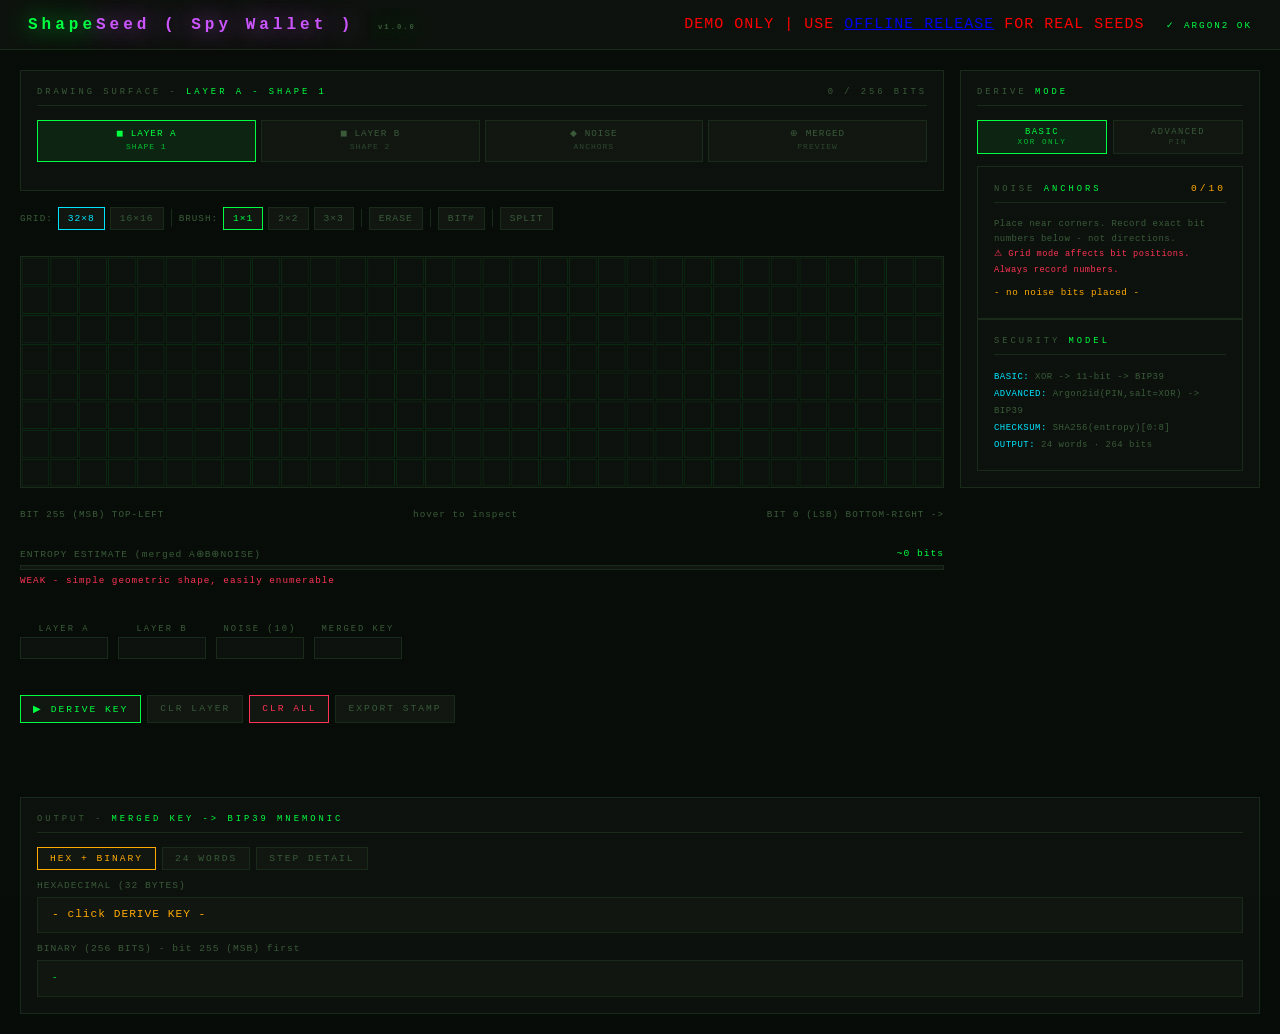
<file: index.html>
<!doctype html>
<html lang="en">
  <head>
    <meta charset="UTF-8" />
    <meta name="viewport" content="width=device-width,initial-scale=1.0" />
    <meta
      http-equiv="Content-Security-Policy"
      content="default-src 'none'; script-src 'self' 'unsafe-inline' 'wasm-unsafe-eval' blob:; worker-src blob:; style-src 'self' 'unsafe-inline'; img-src 'self' data: blob:; font-src 'none';"
    />
    <title>PATTERN WALLET - Shape Key Generator</title>
    <link rel="stylesheet" href="shapeSeed.css" />
    <script src="argon2-bundled.min.js"></script>
  </head>
  <body>
    <header style="user-select: none">
      <div class="logo">
        Shape<em>Seed ( Spy Wallet ) </em
        ><span
          style="
            font-size: 0.45rem;
            color: var(--dim);
            letter-spacing: 2px;
            margin-left: 10px;
          "
          >v1.0.0</span
        >
      </div>
      <div class="hdr-r">
        <div
          style="
            color: red;
            padding: 2px 6px;
            font-size: 15px;
            letter-spacing: 1px;
          "
        >
          <span class="status-dot"></span>DEMO ONLY | USE
          <a
            href="https://github.com/Raskollnikov/ShapeSeed/releases/tag/1.0.0"
            target="_blank"
            rel="noopener noreferrer"
            class="offline-badge-link"
            >OFFLINE RELEASE</a
          >
          FOR REAL SEEDS
        </div>
        <span id="selfTestStatus" style="color: var(--dim)"
          >ARGON2 CHECKING...</span
        >
      </div>
    </header>

    <div class="wrap">
      <div class="panel">
        <div class="ptitle">
          <span
            >DRAWING SURFACE -
            <span class="hi" id="layerLabel">LAYER A - SHAPE 1</span></span
          >
          <span id="bitsSetLabel">0 / 256 BITS</span>
        </div>

        <div class="layer-tabs">
          <div class="ltab la on" onclick="setLayer('A')">
            ◼ LAYER A<br /><small style="font-size: 0.5rem; opacity: 0.7"
              >SHAPE 1</small
            >
          </div>
          <div class="ltab lb" onclick="setLayer('B')">
            ◼ LAYER B<br /><small style="font-size: 0.5rem; opacity: 0.7"
              >SHAPE 2</small
            >
          </div>
          <div class="ltab lnoise" onclick="setLayer('NOISE')">
            ◆ NOISE<br /><small style="font-size: 0.5rem; opacity: 0.7"
              >ANCHORS</small
            >
          </div>
          <div class="ltab lmerged" onclick="setLayer('MERGED')">
            ⊕ MERGED<br /><small style="font-size: 0.5rem; opacity: 0.7"
              >PREVIEW</small
            >
          </div>
        </div>
      </div>
      <div class="ctrl-row">
        <span style="font-size: 0.58rem; color: var(--dim); letter-spacing: 1px"
          >GRID:</span
        >
        <div class="cbtn cyon on" id="btn32" onclick="setGridMode(32, 8)">
          32×8
        </div>
        <div class="cbtn cyon" id="btn16" onclick="setGridMode(16, 16)">
          16×16
        </div>
        <div class="sep"></div>
        <span style="font-size: 0.58rem; color: var(--dim); letter-spacing: 1px"
          >BRUSH:</span
        >
        <div class="cbtn on" id="brush1" onclick="setBrush(1)">1×1</div>
        <div class="cbtn" id="brush2" onclick="setBrush(2)">2×2</div>
        <div class="cbtn" id="brush3" onclick="setBrush(3)">3×3</div>
        <div class="sep"></div>
        <div class="cbtn erase" id="btnErase" onclick="toggleErase()">
          ERASE
        </div>
        <div class="sep"></div>
        <div class="cbtn showbits" id="btnShowBits" onclick="toggleShowBits()">
          BIT#
        </div>
        <div class="sep"></div>
        <div class="cbtn split" id="btnSplit" onclick="toggleSplit()">
          SPLIT
        </div>
      </div>

      <canvas id="mainCanvas"></canvas>
      <div class="canvas-meta">
        <span>BIT 255 (MSB) TOP-LEFT</span>
        <span id="cursorInfo">hover to inspect</span>
        <span>BIT 0 (LSB) BOTTOM-RIGHT -></span>
      </div>

      <div class="ent-section">
        <div class="ent-labels">
          <span>ENTROPY ESTIMATE (merged A⊕B⊕NOISE)</span>
          <span class="ev" id="entVal">~0 bits</span>
        </div>
        <div class="ent-outer">
          <div
            class="ent-inner"
            id="entBar"
            style="width: 0%; background: var(--red)"
          ></div>
        </div>
        <div class="ent-warn" id="entWarn" style="color: var(--red)">
          DRAW A PATTERN TO BEGIN
        </div>
      </div>

      <div class="stamps">
        <div class="stamp-box">
          <div class="stamp-label">LAYER A</div>
          <canvas
            class="sthumb"
            id="stampA"
            width="64"
            height="16"
            style="width: 88px; height: 22px"
          ></canvas>
        </div>
        <div class="stamp-box">
          <div class="stamp-label">LAYER B</div>
          <canvas
            class="sthumb"
            id="stampB"
            width="64"
            height="16"
            style="width: 88px; height: 22px"
          ></canvas>
        </div>
        <div class="stamp-box">
          <div class="stamp-label">NOISE (10)</div>
          <canvas
            class="sthumb"
            id="stampN"
            width="64"
            height="16"
            style="width: 88px; height: 22px"
          ></canvas>
        </div>
        <div class="stamp-box">
          <div class="stamp-label">MERGED KEY</div>
          <canvas
            class="sthumb"
            id="stampM"
            width="64"
            height="16"
            style="width: 88px; height: 22px"
          ></canvas>
        </div>
      </div>

      <div class="btn-row">
        <div class="btn primary" id="btnDerive" onclick="deriveKey()">
          ▶ DERIVE KEY
        </div>
        <div class="btn" onclick="clearCurrentLayer()">CLR LAYER</div>
        <div class="btn danger" onclick="clearAll()">CLR ALL</div>
        <div class="btn" onclick="saveStamp()">EXPORT STAMP</div>
        <!-- <div class="btn" onclick="printRecoveryCard()">PRINT RECOVERY CARD</div> -->
      </div>

      <div class="right-col">
        <div class="panel">
          <div class="ptitle">
            <span>DERIVE <span class="hi">MODE</span></span>
          </div>
          <div class="mode-toggle">
            <div
              class="mtab basic on"
              id="modeBasic"
              onclick="setMode('basic')"
            >
              BASIC<br /><small style="font-size: 0.48rem; opacity: 0.7"
                >XOR ONLY</small
              >
            </div>
            <div class="mtab" id="modeAdv" onclick="setMode('advanced')">
              ADVANCED<br /><small style="font-size: 0.48rem; opacity: 0.7"
                >PIN</small
              >
            </div>
          </div>

          <div id="advPanel" style="display: none">
            <div class="adv-panel">
              <div class="adv-title">◆ ADVANCED MODE</div>

              <div class="adv-row">
                <div class="adv-label">
                  SALT / PIN
                  <span
                    >(ASCII ONLY: use letters, digits, symbols (0-9, a-z, A-Z,
                    !@#...) No accented chars, no emoji, no Unicode above
                    127.)</span
                  >
                </div>
                <input
                  class="adv-input"
                  id="saltInput"
                  type="text"
                  inputmode="text"
                  placeholder="e.g. 19841207 or 4892"
                  autocomplete="off"
                  spellcheck="false"
                />
              </div>
              <div class="adv-info">
                PIN + drawing -> same mnemonic always.<br />
                Different PIN = completely different wallet.<br />
                <strong>Forget PIN = permanent loss.</strong> Write it
                physically.
              </div>

              <div class="adv-divider"></div>

              <div class="adv-info">
                <strong>BASIC:</strong> XOR bits -> BIP39 directly.<br />
                <strong>ADVANCED:</strong> Argon2id(PIN, salt=XOR, 64MB, t=3) ->
                BIP39.
              </div>
            </div>
          </div>

          <div class="panel">
            <div class="ptitle">
              <span>NOISE <span class="hi">ANCHORS</span></span>
              <span
                id="noiseCount"
                style="color: var(--amber); font-size: 0.6rem"
                >0/10</span
              >
            </div>
            <div
              class="duress-info"
              style="font-size: 0.56rem; line-height: 1.7"
            >
              Place near corners. Record exact bit numbers below - not
              directions.<br />
              <span style="color: var(--red); font-size: 0.54rem"
                >⚠ Grid mode affects bit positions. Always record numbers.</span
              >
            </div>
            <div
              id="noiseBitList"
              style="
                margin-top: 6px;
                font-size: 0.58rem;
                color: var(--amber);
                line-height: 1.9;
                min-height: 14px;
                letter-spacing: 0.5px;
              "
            >
              - no noise bits placed -
            </div>
          </div>

          <div class="panel">
            <div class="ptitle">
              <span>SECURITY <span class="hi">MODEL</span></span>
            </div>
            <div
              class="duress-info"
              style="font-size: 0.56rem; line-height: 1.9"
            >
              <span style="color: var(--cyan)">BASIC:</span> XOR -> 11-bit ->
              BIP39<br />
              <span style="color: var(--cyan)">ADVANCED:</span>
              Argon2id(PIN,salt=XOR) -> BIP39<br />
              <span style="color: var(--cyan)">CHECKSUM:</span>
              SHA256(entropy)[0:8]<br />
              <span style="color: var(--cyan)">OUTPUT:</span> 24 words · 264
              bits
            </div>
          </div>
        </div>
      </div>
      <div class="panel output-panel">
        <div class="ptitle">
          <span
            >OUTPUT - <span class="hi">MERGED KEY -> BIP39 MNEMONIC</span></span
          >
        </div>
        <div class="wipe-bar" id="wipeBar">
          <span class="wipe-countdown" id="wipeCountdown"
            >OUTPUT WIPES IN: 60s</span
          >
          <div class="wipe-cancel" onclick="cancelWipe()">CANCEL</div>
          <div class="wipe-now" onclick="wipeOutput()">WIPE NOW</div>
        </div>
        <div class="out-tabs">
          <div class="otab on" onclick="showOutTab('Hex', this)">
            HEX + BINARY
          </div>
          <div class="otab" onclick="showOutTab('Words', this)">24 WORDS</div>
          <div class="otab" onclick="showOutTab('Steps', this)">
            STEP DETAIL
          </div>
        </div>
        <div id="outHex">
          <div
            style="
              font-size: 0.6rem;
              color: var(--dim);
              margin-bottom: 6px;
              letter-spacing: 1px;
            "
          >
            HEXADECIMAL (32 BYTES)
          </div>
          <div class="hex-out" id="hexVal">- click DERIVE KEY -</div>
          <div
            style="
              font-size: 0.6rem;
              color: var(--dim);
              margin: 10px 0 6px;
              letter-spacing: 1px;
            "
          >
            BINARY (256 BITS) - bit 255 (MSB) first
          </div>
          <div
            class="hex-out"
            id="binVal"
            style="font-size: 0.56rem; color: var(--green); line-height: 1.6"
          >
            -
          </div>
        </div>
        <div id="outWords" style="display: none">
          <div class="words-grid" id="wordGrid">
            <span style="color: var(--dim); font-size: 0.65rem"
              >- derive key first -</span
            >
          </div>
        </div>
        <div id="outSteps" style="display: none">
          <div class="step-detail" id="stepDetail">- derive key first -</div>
        </div>
      </div>
    </div>

    <script type="module" src="./script.js"></script>
  </body>
</html>
</file>
<file: shapeSeed.css>
:root {
  --bg: #080c08;
  --bg2: #0d110d;
  --bg3: #111611;
  --border: #1a2a1a;
  --green: #00ff41;
  --gdim: #007a20;
  --gfaint: rgba(0, 255, 65, 0.08);
  --purple: #cc55ff;
  --pfaint: rgba(180, 60, 255, 0.08);
  --amber: #ffaa00;
  --afaint: rgba(255, 170, 0, 0.08);
  --red: #ff3355;
  --cyan: #00e5ff;
  --white: #d0ffd0;
  --dim: #3a5a3a;
  --mono: "Share Tech Mono", "Courier New", Courier, monospace;
  --display: "Orbitron", "Share Tech Mono", "Courier New", monospace;
}
* {
  margin: 0;
  padding: 0;
  box-sizing: border-box;
}
body {
  background: var(--bg);
  color: var(--white);
  font-family: var(--mono);
  min-height: 100vh;
}
body::before {
  content: "";
  position: fixed;
  inset: 0;
  background: repeating-linear-gradient(
    0deg,
    transparent,
    transparent 3px,
    rgba(0, 255, 65, 0.012) 3px,
    rgba(0, 255, 65, 0.012) 4px
  );
  pointer-events: none;
  z-index: 9999;
}
header {
  background: var(--bg2);
  border-bottom: 1px solid var(--border);
  padding: 14px 28px;
  display: flex;
  align-items: center;
  justify-content: space-between;
}
.logo {
  font-family: var(--display);
  font-weight: 900;
  font-size: 1rem;
  letter-spacing: 4px;
  color: var(--green);
  text-shadow: 0 0 25px var(--green);
}
.logo em {
  color: var(--purple);
  font-style: normal;
  text-shadow: 0 0 25px var(--purple);
}
.hdr-r {
  font-size: 0.58rem;
  letter-spacing: 2px;
  color: var(--dim);
  display: flex;
  gap: 16px;
  align-items: center;
}
.dot {
  width: 7px;
  height: 7px;
  border-radius: 50%;
  background: var(--green);
  box-shadow: 0 0 8px var(--green);
  animation: blink 2.5s infinite;
  display: inline-block;
  margin-right: 5px;
}
@keyframes blink {
  0%,
  100% {
    opacity: 1;
  }
  50% {
    opacity: 0.25;
  }
}
.wrap {
  max-width: 1280px;
  margin: 0 auto;
  padding: 20px;
  display: grid;
  grid-template-columns: 1fr 300px;
  gap: 16px;
}
.panel {
  background: var(--bg2);
  border: 1px solid var(--border);
  padding: 16px;
}
.ptitle {
  font-family: var(--display);
  font-size: 0.55rem;
  letter-spacing: 3px;
  color: var(--dim);
  margin-bottom: 14px;
  padding-bottom: 8px;
  border-bottom: 1px solid var(--border);
  display: flex;
  justify-content: space-between;
  align-items: center;
}
.ptitle .hi {
  color: var(--green);
}
.layer-tabs {
  display: flex;
  gap: 5px;
  margin-bottom: 12px;
}
.ltab {
  flex: 1;
  padding: 7px 2px;
  background: var(--bg3);
  border: 1px solid var(--border);
  color: var(--dim);
  font-family: var(--mono);
  font-size: 0.58rem;
  letter-spacing: 1px;
  cursor: pointer;
  text-align: center;
  transition: all 0.15s;
  line-height: 1.4;
}
.ltab:hover {
  color: var(--white);
}
.ltab.la.on {
  border-color: var(--green);
  color: var(--green);
  background: var(--gfaint);
}
.ltab.lb.on {
  border-color: var(--purple);
  color: var(--purple);
  background: var(--pfaint);
}
.ltab.lnoise.on {
  border-color: var(--amber);
  color: var(--amber);
  background: var(--afaint);
}
.ltab.lmerged.on {
  border-color: var(--cyan);
  color: var(--cyan);
}
.ctrl-row {
  display: flex;
  gap: 5px;
  margin-bottom: 10px;
  flex-wrap: wrap;
  align-items: center;
}
.cbtn {
  padding: 5px 9px;
  background: var(--bg3);
  border: 1px solid var(--border);
  color: var(--dim);
  font-family: var(--mono);
  font-size: 0.6rem;
  letter-spacing: 1px;
  cursor: pointer;
  transition: all 0.12s;
}
.cbtn:hover {
  color: var(--white);
}
.cbtn.on {
  border-color: var(--green);
  color: var(--green);
}
.cbtn.erase.on {
  border-color: var(--red);
  color: var(--red);
}
.cbtn.cyon.on {
  border-color: var(--cyan);
  color: var(--cyan);
}
.cbtn.split.on {
  border-color: var(--cyan);
  color: var(--cyan);
}
.cbtn.showbits.on {
  border-color: var(--amber);
  color: var(--amber);
}
.sep {
  width: 1px;
  height: 18px;
  background: var(--border);
  margin: 0 2px;
}
#mainCanvas {
  display: block;
  width: 100%;
  cursor: crosshair;
  border: 1px solid var(--border);
}
.canvas-meta {
  display: flex;
  justify-content: space-between;
  font-size: 0.58rem;
  color: var(--dim);
  margin-top: 5px;
  letter-spacing: 1px;
}
.ent-section {
  margin: 12px 0 8px;
}
.ent-labels {
  display: flex;
  justify-content: space-between;
  font-size: 0.6rem;
  color: var(--dim);
  margin-bottom: 5px;
  letter-spacing: 1px;
}
.ent-labels .ev {
  color: var(--green);
}
.ent-outer {
  height: 5px;
  background: var(--bg3);
  border: 1px solid var(--border);
}
.ent-inner {
  height: 100%;
  transition:
    width 0.3s,
    background 0.3s;
}
.ent-warn {
  font-size: 0.58rem;
  min-height: 15px;
  margin-top: 5px;
  letter-spacing: 1px;
}
.stamps {
  display: flex;
  gap: 10px;
  margin: 10px 0;
  flex-wrap: wrap;
}
.stamp-box {
  text-align: center;
}
.stamp-label {
  font-size: 0.55rem;
  color: var(--dim);
  letter-spacing: 2px;
  margin-bottom: 3px;
}
canvas.sthumb {
  border: 1px solid var(--border);
  image-rendering: pixelated;
  display: block;
}
.btn-row {
  display: flex;
  gap: 6px;
  margin: 10px 0;
  flex-wrap: wrap;
}
.btn {
  padding: 7px 12px;
  background: var(--bg3);
  border: 1px solid var(--border);
  color: var(--dim);
  font-family: var(--mono);
  font-size: 0.6rem;
  letter-spacing: 2px;
  cursor: pointer;
  transition: all 0.15s;
}
.btn:hover {
  color: var(--white);
  border-color: #555;
}
.btn.primary {
  border-color: var(--green);
  color: var(--green);
}
.btn.primary:hover {
  background: var(--gfaint);
}
.btn.danger {
  border-color: var(--red);
  color: var(--red);
}
.right-col {
  display: flex;
  flex-direction: column;
  gap: 14px;
}
.output-panel {
  grid-column: 1 / -1;
}
.anchor-legend {
  font-size: 0.6rem;
  color: var(--dim);
  line-height: 1.8;
  letter-spacing: 0.5px;
}
.anchor-legend strong {
  color: var(--amber);
}
.output-panel {
  grid-column: 1/-1;
}
.hex-out {
  background: var(--bg3);
  border: 1px solid var(--border);
  padding: 10px 14px;
  font-size: 0.7rem;
  word-break: break-all;
  letter-spacing: 1px;
  color: var(--amber);
  min-height: 36px;
}
.words-grid {
  display: flex;
  flex-wrap: wrap;
  gap: 6px;
  margin-top: 8px;
}
.word-chip {
  padding: 4px 10px;
  border: 1px solid var(--border);
  background: var(--bg3);
  font-size: 0.65rem;
  letter-spacing: 0.5px;
}
.word-chip .wn {
  color: var(--dim);
  margin-right: 4px;
  font-size: 0.55rem;
}
.word-chip .ww {
  color: var(--green);
}
.step-detail {
  background: var(--bg3);
  border: 1px solid var(--border);
  padding: 10px;
  font-size: 0.6rem;
  color: var(--dim);
  line-height: 1.8;
  letter-spacing: 0.5px;
  margin-top: 8px;
  overflow: visible;
}
.step-detail .hi {
  color: var(--white);
}
.step-detail .ha {
  color: var(--amber);
}
.out-tabs {
  display: flex;
  gap: 6px;
  margin-bottom: 10px;
}
.otab {
  padding: 5px 12px;
  background: var(--bg3);
  border: 1px solid var(--border);
  color: var(--dim);
  font-family: var(--mono);
  font-size: 0.6rem;
  letter-spacing: 2px;
  cursor: pointer;
}
.otab.on {
  border-color: var(--amber);
  color: var(--amber);
}

.duress-info {
  font-size: 0.6rem;
  color: var(--dim);
  line-height: 1.8;
  letter-spacing: 0.5px;
}
.duress-info strong {
  color: var(--green);
}
.duress-info em {
  color: var(--purple);
  font-style: normal;
}

.adv-panel {
  background: rgba(180, 60, 255, 0.04);
  border: 1px solid rgba(180, 60, 255, 0.2);
  padding: 12px;
  margin-top: 10px;
}
.adv-title {
  font-family: var(--display);
  font-size: 0.52rem;
  letter-spacing: 3px;
  color: var(--purple);
  margin-bottom: 10px;
}
.adv-row {
  display: flex;
  flex-direction: column;
  gap: 4px;
  margin-bottom: 10px;
}
.adv-label {
  font-size: 0.56rem;
  color: var(--dim);
  letter-spacing: 1px;
}
.adv-label span {
  color: var(--purple);
}
.adv-input {
  width: 100%;
  background: var(--bg3);
  border: 1px solid rgba(180, 60, 255, 0.3);
  color: var(--purple);
  font-family: var(--mono);
  font-size: 0.7rem;
  padding: 6px 10px;
  letter-spacing: 2px;
  outline: none;
}
.adv-input:focus {
  border-color: var(--purple);
}
.adv-input::placeholder {
  color: rgba(180, 60, 255, 0.3);
  font-size: 0.58rem;
}
.adv-info {
  font-size: 0.56rem;
  color: var(--dim);
  line-height: 1.7;
  letter-spacing: 0.5px;
  margin-top: 6px;
  padding: 6px 8px;
  background: rgba(180, 60, 255, 0.03);
  border-left: 2px solid rgba(180, 60, 255, 0.3);
}
.adv-info strong {
  color: var(--purple);
}
.adv-divider {
  height: 1px;
  background: rgba(180, 60, 255, 0.15);
  margin: 10px 0;
}
.mode-toggle {
  display: flex;
  gap: 6px;
  margin-bottom: 12px;
}
.mtab {
  flex: 1;
  padding: 6px;
  background: var(--bg3);
  border: 1px solid var(--border);
  color: var(--dim);
  font-family: var(--mono);
  font-size: 0.55rem;
  letter-spacing: 1.5px;
  cursor: pointer;
  text-align: center;
  transition: all 0.15s;
}
.mtab.on {
  border-color: var(--purple);
  color: var(--purple);
  background: var(--pfaint);
}
.mtab.basic.on {
  border-color: var(--green);
  color: var(--green);
  background: var(--gfaint);
}

.wrap > .panel:first-child,
.wrap > .ctrl-row,
.wrap > canvas,
.wrap > .canvas-meta,
.wrap > .ent-section,
.wrap > .stamps,
.wrap > .btn-row {
  grid-column: 1;
}

.right-col {
  grid-column: 2;
  grid-row: 1 / span 10;
}
.wipe-bar {
  display: none;
  align-items: center;
  gap: 10px;
  padding: 7px 12px;
  background: rgba(255, 51, 85, 0.08);
  border: 1px solid var(--red);
  margin-bottom: 10px;
  font-size: 0.6rem;
  letter-spacing: 1px;
}
.wipe-bar.active {
  display: flex;
}
.wipe-countdown {
  color: var(--red);
  min-width: 140px;
}
.wipe-cancel {
  padding: 3px 8px;
  background: var(--bg3);
  border: 1px solid var(--dim);
  color: var(--dim);
  font-family: var(--mono);
  font-size: 0.58rem;
  cursor: pointer;
  letter-spacing: 1px;
}
.wipe-cancel:hover {
  color: var(--white);
  border-color: #555;
}
.wipe-now {
  padding: 3px 8px;
  background: var(--bg3);
  border: 1px solid var(--red);
  color: var(--red);
  font-family: var(--mono);
  font-size: 0.58rem;
  cursor: pointer;
  letter-spacing: 1px;
}
</file>
